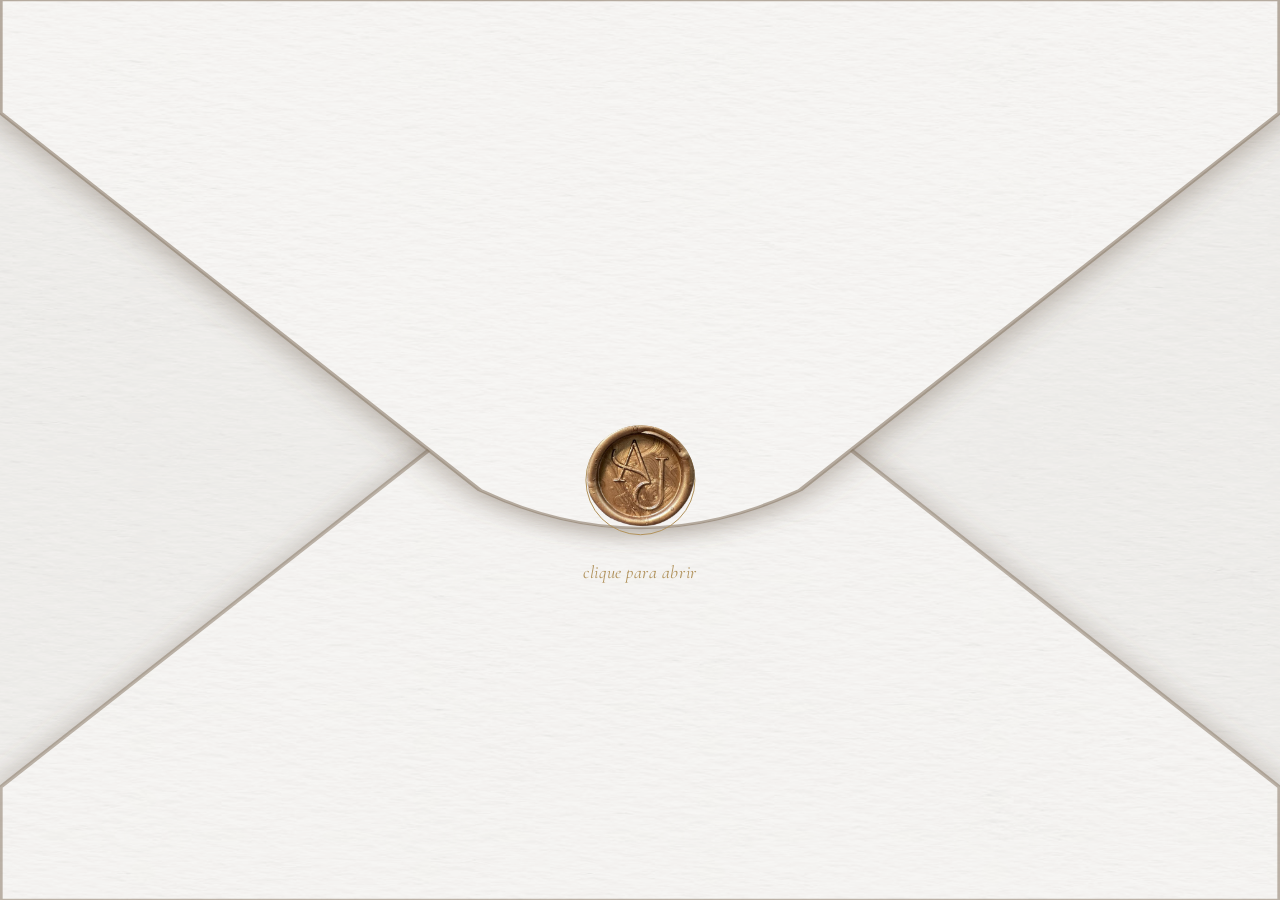
<file: index.html>
<!DOCTYPE html>
<html lang="pt">
<head>
  <meta charset="UTF-8"/>
  <meta name="viewport" content="width=device-width, initial-scale=1.0, maximum-scale=1.0, user-scalable=no"/>
  <title>Casamento Ana & João</title>
  <link href="https://fonts.googleapis.com/css2?family=Cormorant+Infant:ital,wght@0,300;0,400;0,500;0,600;1,300;1,400&display=swap" rel="stylesheet">
  <style>
    * { box-sizing: border-box; margin: 0; padding: 0; }
    body { overflow: hidden; touch-action: manipulation; background: #f5f0ea; }

    .scene {
      width: 100vw; height: 100vh; height: 100dvh;
      overflow: hidden;
    }

    .envelope-wrap {
      position: relative;
      width: 100%; height: 100%;
      cursor: pointer; user-select: none;
    }

    /* Todos os SVGs sobrepostos */
    .env-svg {
      position: absolute; inset: 0; width: 100%; height: 100%;
      pointer-events: none;
    }
    #svg-base { z-index: 2; pointer-events: all; }
    #svg-top  { z-index: 4; }

    /* Aba superior */
    .flap-top-g {
      transform-origin: 180px 0px;
      transform-box: view-box;
      transition: transform 0.75s cubic-bezier(0.4,0,0.2,1);
    }
    .open .flap-top-g { transform: rotateX(180deg); }

    /* ── MÁSCARA DO CARTÃO ──────────────────────────────────────
       Div absoluto que cobre todo o ecrã.
       clip-path em px calculado por JS → shape exacto da abertura.
       z-index 3: entre as abas laterais/inferior (z2) e a aba superior (z4).
       overflow:visible para não cortar o cartão desnecessariamente
       (o clip-path já faz o corte correcto).
    ─────────────────────────────────────────────────────────── */
    #card-mask {
      position: absolute; inset: 0;
      z-index: 3;
      pointer-events: none;
      /* clip-path definido por JS */
    }

    /* O cartão em si — div HTML simples */
    #convite-card {
      position: absolute;
      /* left/width/top/height definidos por JS */
      background: url(assets/fundo.jpeg) center/cover;
      border-radius: 12px 12px 0 0;
      box-shadow: 0 -8px 32px rgba(0,0,0,0.28), 0 -1px 0px rgba(0,0,0,0.15);
      border-top: 1px solid #c8bfb4;
      /* começa translateY(100%) — abaixo da sua posição final */
      transform: translateY(100%);
      transition: transform 0s;
      will-change: transform;
    }
    #convite-card.rise {
      transition: transform 1.2s cubic-bezier(0.22,1,0.36,1);
      transform: translateY(0%);
      box-shadow: 0 -12px 40px rgba(0,0,0,0.35), 0 -2px 8px rgba(0,0,0,0.2);
      z-index: 5;
    }

    /* Conteúdo do cartão */
    .card-inner {
      width: 100%; height: 100%;
      display: flex; flex-direction: column;
      align-items: center; justify-content: center;
      gap: 8px; padding: 24px 16px;
      font-family: 'Cormorant Infant', serif;
      text-align: center;
    }
    .card-nomes {
      font-size: clamp(26px, 7vw, 38px);
      font-family: 'SS Bruney', 'Great Vibes', cursive;
    }
    .card-sep {
      width: 60px; height: 1px;
      background: linear-gradient(to right, transparent, #b0915a, transparent);
    }
    .card-data {
      font-size: clamp(11px, 2.8vw, 14px);
      color: #4A6F56; letter-spacing: 3px; font-weight: 500;
    }
    .card-frase {
      font-size: clamp(10px, 2.5vw, 13px);
      color: #888; line-height: 1.7;
    }

    /* Selo */
    .seal-area {
      position: absolute; left: 50%; top: 56%;
      transform: translate(-50%,-50%);
      display: flex; flex-direction: column; align-items: center; gap: 2vw;
      z-index: 10; transition: opacity 0.4s ease;
      /* pulse-ring é posicionado absolutamente em relação ao seal-img */
    }
    .seal-img-wrap {
      position: relative;
      width: 25vw; height: 25vw; max-width: 110px; max-height: 110px;
    }
    .open .seal-area { opacity: 0; pointer-events: none; }
    .seal-img {
      width: 100%; height: 100%;
      border-radius: 50%; object-fit: cover; display: block;
      position: relative; z-index: 1;
    }
    .click-hint span {
      font-family: 'Cormorant Infant', Georgia, serif;
      font-style: italic; font-size: clamp(14px,3.5vw,18px);
      color: #b0915a; letter-spacing: 0.03em;
    }

    @font-face {
      font-family: 'SS Bruney';
      src: url('fonts/ss-bruney.otf') format('opentype');
      font-weight: normal;
      font-style: normal;
    }

    /* Ornamentos nos cantos do cartão */
    .ornament {
      position: absolute;
      width: 80px; height: 80px;
      background-size: contain;
      background-repeat: no-repeat;
      background-image: url('assets/ornamento.png');
      opacity: 0.85;
      pointer-events: none;
    }
    .ornament.top-left    { top: 0; left: 0; }
    .ornament.top-right   { top: 0; right: 0; transform: scaleX(-1); }
    .ornament.bottom-left { bottom: 0; left: 0; transform: scaleY(-1); }
    .ornament.bottom-right{ bottom: 0; right: 0; transform: scale(-1); }
    body { opacity: 0; }
    body.ready { opacity: 1; transition: opacity 0.2s ease; }

    .pulse-ring {
      position: absolute;
      top: 50%; left: 50%;
      transform: translate(-50%, -50%);
      width: 100%; height: 100%;
      border-radius: 50%; border: 1.5px solid #b0915a;
      pointer-events: none;
      animation: pulseRing 2s ease-out infinite; transition: opacity 0.4s;
    }
    .open .pulse-ring { opacity: 0; }
    .seal-img {
      width: 100%; height: 100%;
      border-radius: 50%; object-fit: cover; display: block;
      position: relative; z-index: 1;
    }
    @keyframes pulseRing {
      0%  { transform: translate(-50%,-50%) scale(1);    opacity: 0.6; }
      70% { transform: translate(-50%,-50%) scale(1.35); opacity: 0; }
      100%{ transform: translate(-50%,-50%) scale(1.35); opacity: 0; }
    }
  </style>

  
  <!-- SS Bruney carregada localmente via style.css -->
</head>
<body>
<div class="scene">
<div class="envelope-wrap" id="env">

  <!-- SVG 1 — corpo + abas laterais + aba inferior   z:2 -->
  <svg id="svg-base" class="env-svg" viewBox="0 0 360 560" xmlns="http://www.w3.org/2000/svg" preserveAspectRatio="none">
    <defs>
      <pattern id="floral" patternUnits="userSpaceOnUse" width="80" height="80">
        <rect width="80" height="80" fill="#f0ece6"/>
        <g fill="none" stroke="#e2ddd6" stroke-width="0.8">
          <ellipse cx="40" cy="40" rx="8" ry="14"/>
          <ellipse cx="40" cy="40" rx="8" ry="14" transform="rotate(90,40,40)"/>
          <ellipse cx="40" cy="40" rx="8" ry="14" transform="rotate(45,40,40)"/>
          <ellipse cx="40" cy="40" rx="8" ry="14" transform="rotate(135,40,40)"/>
          <circle cx="40" cy="40" r="5"/>
          <circle cx="40" cy="40" r="2.5" fill="#ddd8d0" stroke="none"/>
          <path d="M40,26 Q48,16 40,10 Q32,16 40,26Z" fill="#e5e0d8" stroke="none"/>
          <path d="M40,54 Q48,64 40,70 Q32,64 40,54Z" fill="#e5e0d8" stroke="none"/>
          <path d="M26,40 Q16,48 10,40 Q16,32 26,40Z" fill="#e5e0d8" stroke="none"/>
          <path d="M54,40 Q64,48 70,40 Q64,32 54,40Z" fill="#e5e0d8" stroke="none"/>
        </g>
      </pattern>
      <pattern id="bg" patternUnits="userSpaceOnUse" width="360" height="560">
        <image href="assets/fundo.jpeg" x="0" y="0" width="360" height="560" preserveAspectRatio="xMidYMid slice"/>
      </pattern>
      <clipPath id="envClip"><rect x="0" y="0" width="360" height="560" rx="6"/></clipPath>
      <clipPath id="clipLeft"><polygon points="0,70 180,305 180,255 0,490"/></clipPath>
      <clipPath id="clipRight"><polygon points="360,70 180,305 180,255 360,490"/></clipPath>
      <clipPath id="clipBottom"><path d="M0,560 L360,560 L360,490 L225,255 Q180,208 135,255 L0,490 Z"/></clipPath>
      <filter id="shSide" x="-10%" y="-10%" width="120%" height="120%">
        <feDropShadow dx="0" dy="0" stdDeviation="3" flood-color="#6a5a48" flood-opacity="0.2"/>
      </filter>
      <filter id="shBottom" x="-10%" y="-10%" width="120%" height="120%">
        <feDropShadow dx="0" dy="-4" stdDeviation="5" flood-color="#6a5a48" flood-opacity="0.28"/>
      </filter>
    </defs>
    <rect x="0" y="0" width="360" height="560" rx="6" fill="url(#floral)" clip-path="url(#envClip)"/>
    <rect x="0" y="0" width="360" height="560" rx="6" fill="url(#bg)" clip-path="url(#envClip)"/>
    <rect x="0" y="0" width="360" height="560" rx="6" fill="none" stroke="#c8c0b4" stroke-width="1"/>
    <g filter="url(#shSide)">
      <rect x="0" y="0" width="360" height="560" fill="url(#floral)" clip-path="url(#clipLeft)"/>
      <rect x="0" y="0" width="360" height="560" fill="url(#bg)" clip-path="url(#clipLeft)" opacity="0.9"/>
      <rect x="0" y="0" width="360" height="560" fill="#b8b0a8" clip-path="url(#clipLeft)" opacity="0.18"/>
    </g>
    <g filter="url(#shSide)">
      <rect x="0" y="0" width="360" height="560" fill="url(#floral)" clip-path="url(#clipRight)"/>
      <rect x="0" y="0" width="360" height="560" fill="url(#bg)" clip-path="url(#clipRight)" opacity="0.9"/>
      <rect x="0" y="0" width="360" height="560" fill="#b8b0a8" clip-path="url(#clipRight)" opacity="0.18"/>
    </g>
    <g filter="url(#shBottom)">
      <rect x="0" y="0" width="360" height="560" fill="url(#floral)" clip-path="url(#clipBottom)"/>
      <rect x="0" y="0" width="360" height="560" fill="url(#bg)" clip-path="url(#clipBottom)" opacity="0.95"/>
      <path d="M0,560 L360,560 L360,490 L225,255 Q180,208 135,255 L0,490 Z" fill="#ccc4b8" opacity="0.14"/>
      <path d="M0,560 L360,560 L360,490 L225,255 Q180,208 135,255 L0,490 Z" fill="none" stroke="#8a7a68" stroke-width="1.5" opacity="0.55"/>
    </g>
  </svg>

  <!-- MÁSCARA + CARTÃO   z:3 -->
  <div id="card-mask">
    <div id="convite-card">

          <!-- Ornamentos -->
  <div class="ornament top-left"></div>
  <div class="ornament top-right"></div>
  <div class="ornament bottom-left"></div>
  <div class="ornament bottom-right"></div>
      <div class="card-inner">
        <div class="card-nomes">Ana &amp; João</div>
        <div class="card-frase">
          Temos o prazer de vos convidar a partilhar connosco<br>
          a celebração do nosso matrimónio.
        </div>
      </div>
    </div>
  </div>

  <!-- SVG 2 — aba superior   z:4 -->
  <svg id="svg-top" class="env-svg" viewBox="0 0 360 560" xmlns="http://www.w3.org/2000/svg" preserveAspectRatio="none">
    <defs>
      <pattern id="floral3" patternUnits="userSpaceOnUse" width="80" height="80">
        <rect width="80" height="80" fill="#f0ece6"/>
        <g fill="none" stroke="#e2ddd6" stroke-width="0.8">
          <ellipse cx="40" cy="40" rx="8" ry="14"/>
          <ellipse cx="40" cy="40" rx="8" ry="14" transform="rotate(90,40,40)"/>
          <ellipse cx="40" cy="40" rx="8" ry="14" transform="rotate(45,40,40)"/>
          <ellipse cx="40" cy="40" rx="8" ry="14" transform="rotate(135,40,40)"/>
          <circle cx="40" cy="40" r="5"/>
          <circle cx="40" cy="40" r="2.5" fill="#ddd8d0" stroke="none"/>
        </g>
      </pattern>
      <pattern id="bg3" patternUnits="userSpaceOnUse" width="360" height="560">
        <image href="assets/fundo.jpeg" x="0" y="0" width="360" height="560" preserveAspectRatio="xMidYMid slice"/>
      </pattern>
      <clipPath id="clipTopFlap">
        <path d="M0,0 L360,0 L360,70 L225,305 Q180,352 135,305 L0,70 Z"/>
      </clipPath>
      <filter id="shTop" x="-10%" y="-10%" width="120%" height="120%">
        <feDropShadow dx="0" dy="5" stdDeviation="6" flood-color="#6a5a48" flood-opacity="0.45"/>
      </filter>
    </defs>
    <g class="flap-top-g" id="flapTopG" filter="url(#shTop)">
      <rect x="0" y="0" width="360" height="560" fill="url(#floral3)" clip-path="url(#clipTopFlap)"/>
      <rect x="0" y="0" width="360" height="560" fill="url(#bg3)" clip-path="url(#clipTopFlap)" opacity="0.95"/>
      <path d="M0,0 L360,0 L360,70 L225,305 Q180,352 135,305 L0,70 Z" fill="#ccc4b8" opacity="0.13"/>
      <path d="M0,0 L360,0 L360,70 L225,305 Q180,352 135,305 L0,70 Z" fill="none" stroke="#8a7a68" stroke-width="1.5" opacity="0.6"/>
    </g>
  </svg>

  <!-- Selo -->
  <div class="seal-area" id="sealArea">
    <div class="seal-img-wrap">
      <div class="pulse-ring"></div>
      <img src="assets/medalha.png" class="seal-img" alt="Selo">
    </div>
    <div class="click-hint"><span>clique para abrir</span></div>
  </div>

</div>
</div>

<script>
(function () {
  var env     = document.getElementById('env');
  var mask    = document.getElementById('card-mask');
  var card    = document.getElementById('convite-card');
  var clicked = false;

  function vb(x, y) {
    var W = env.offsetWidth, H = env.offsetHeight;
    return { x: x / 360 * W, y: y / 560 * H };
  }

  function layout() {
    var W = env.offsetWidth, H = env.offsetHeight;
    if (!W || !H) return; // dimensões ainda não prontas

    var tl = vb(0,   70);
    var tr = vb(360, 70);
    var br = vb(225, 255);
    var bc = vb(180, 208);
    var bl = vb(135, 255);

    mask.style.clipPath =
      'polygon(' +
        tl.x + 'px ' + tl.y + 'px, ' +
        tr.x + 'px ' + tr.y + 'px, ' +
        br.x + 'px ' + br.y + 'px, ' +
        bc.x + 'px ' + bc.y + 'px, ' +
        bl.x + 'px ' + bl.y + 'px' +
      ')';

    var margin = W * 0.08;
    card.style.left   = margin + 'px';
    card.style.width  = (W - margin * 2) + 'px';
    card.style.top    = tl.y + 'px';
    card.style.height = (bl.y - tl.y) + 'px';

    // Torna tudo visível só depois do layout estar correcto
    document.body.classList.add('ready');
  }

  // Aguarda fontes + duplo rAF para dvh estabilizado
  var doLayout = function () {
    requestAnimationFrame(function () {
      requestAnimationFrame(function () {
        layout();
      });
    });
  };

  if (document.fonts && document.fonts.ready) {
    document.fonts.ready.then(doLayout);
  } else {
    doLayout();
  }

  // ResizeObserver é muito mais fiável em mobile do que o evento resize
  // (apanha mudanças de dvh, rotação, barra de endereços a aparecer/desaparecer)
  if (window.ResizeObserver) {
    new ResizeObserver(function () {
      requestAnimationFrame(layout);
    }).observe(env);
  } else {
    window.addEventListener('resize', layout);
  }

  env.addEventListener('click', function () {
    if (clicked) return;
    clicked = true;

    env.classList.add('open');

    setTimeout(function () {
      mask.style.zIndex = '5';
      card.classList.add('rise');
    }, 480);

    setTimeout(function () {
      window.location.href = 'convite.html';
    }, 2100);
  });

  // Reset do estado quando se volta à página (ex: botão back do browser)
  window.addEventListener('pageshow', function (e) {
    if (e.persisted) {
      clicked = false;
      env.classList.remove('open');
      card.classList.remove('rise');
      card.style.transform = '';
      mask.style.zIndex = '3';
    }
  });
}());
</script>
</body>
</html>
</file>
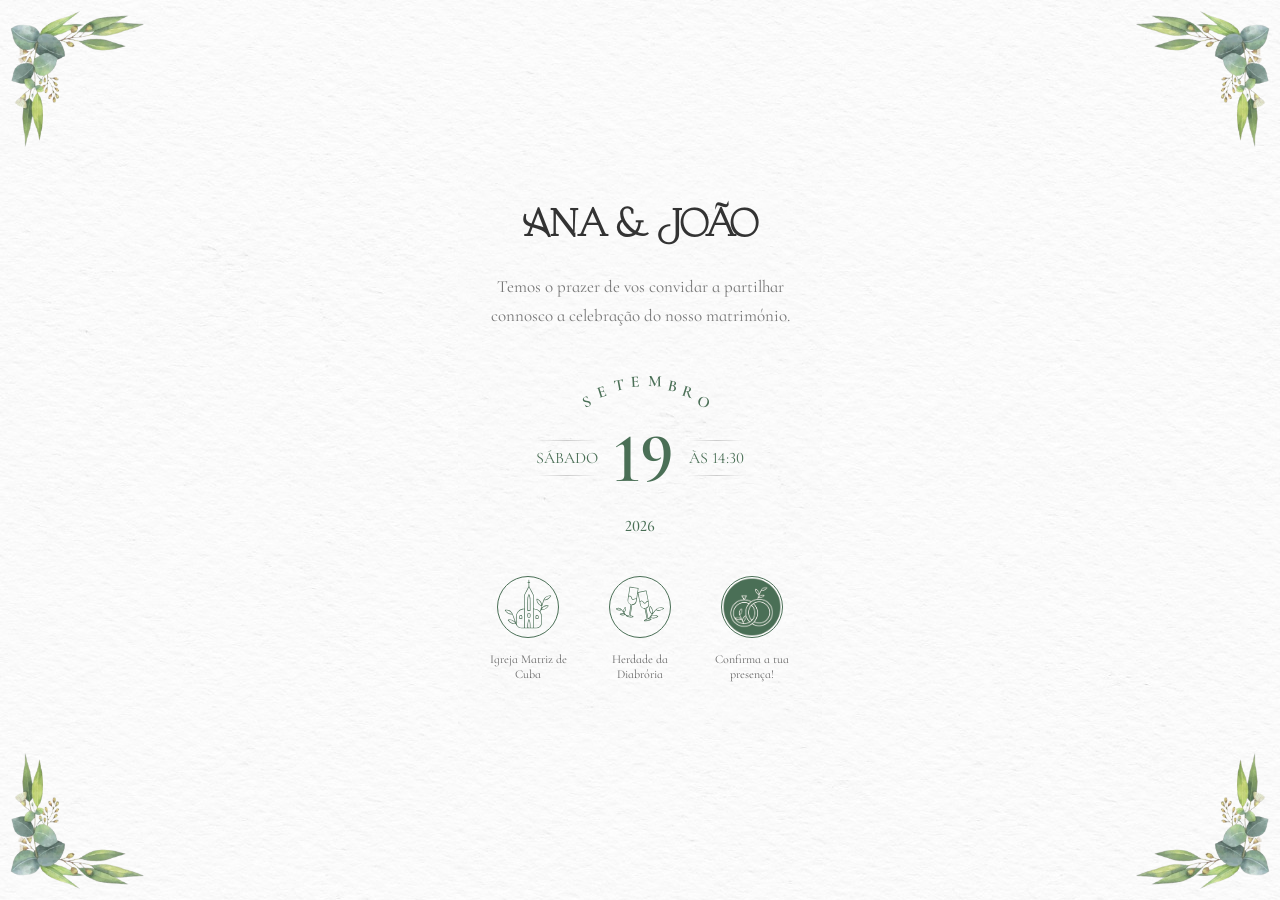
<file: convite.html>
<!DOCTYPE html>
<html lang="pt">
<head>
  <meta charset="UTF-8">
  <title>Casamento Ana & João</title>
  <meta name="viewport" content="width=device-width, initial-scale=1.0">
  <link href="https://fonts.googleapis.com/css2?family=Cormorant+Infant:wght@300;400;500;600;700&display=swap" rel="stylesheet">
  <link href="https://fonts.googleapis.com/css2?family=Playfair+Display&family=Great+Vibes&display=swap" rel="stylesheet">
  <link rel="stylesheet" href="css/style.css">
  <style>
    .mes {
      height: 40px;
      margin: 0 auto 5px auto;
    }
    .mes {
      height: 40px;
      margin: 0 auto 5px auto;
    }
    .mes span {
      transform-origin: center 65px;
    }
    .mes span:nth-child(1) { transform: rotate(-24.5deg) translateX(-38px); }
    .mes span:nth-child(2) { transform: rotate(-17.5deg) translateX(-27px); }
    .mes span:nth-child(3) { transform: rotate(-10.5deg) translateX(-16px); }
    .mes span:nth-child(4) { transform: rotate(-3.5deg) translateX(-6px); }
    .mes span:nth-child(5) { transform: rotate(2deg) translateX(6px); }
    .mes span:nth-child(6) { transform: rotate(12deg) translateX(17px); }
    .mes span:nth-child(7) { transform: rotate(17.5deg) translateX(27px); }
    .mes span:nth-child(8) { transform: rotate(24.5deg) translateX(38px); }
  </style>
</head>
<body>
  <div class="ornament top-left"></div>
  <div class="ornament top-right"></div>
  <div class="ornament bottom-left"></div>
  <div class="ornament bottom-right"></div>
  <div class="container">
    <h2 class="nomes">Ana & João</h2>
    <p class="frase">
      Temos o prazer de vos convidar a partilhar<br>
      connosco a celebração do nosso matrimónio.
    </p>
    <div class="data">
      <div class="mes">
        <span>S</span><span>E</span><span>T</span><span>E</span><span>M</span><span>B</span><span>R</span><span>O</span>
      </div>
      <div class="linha">
        <span class="dia-semana">SÁBADO</span>
        <h1>19</h1>
        <span class="hora">ÀS 14:30</span>
      </div>
      <p class="ano">2026</p>
    </div>
    <div class="icons">
      <div class="icon-item">
        <div class="circle">
          <a href="https://www.google.com/maps/place/Igreja+Matriz+de+S%C3%A3o+Vicente/@38.1674891,-7.8931724,17z/data=!3m1!4b1!4m6!3m5!1s0xd1a0edcd490adb5:0x2ef035449714cdfe!8m2!3d38.1674891!4d-7.8905975!16s%2Fg%2F11g8xkr_s8?entry=ttu&g_ep=EgoyMDI2MDMwNC4xIKXMDSoASAFQAw%3D%3D" target="_blank">
            <img src="assets/igreja.svg" alt="Local">
          </a>
        </div>
        <p class="icon-text">Igreja Matriz de Cuba</p>
      </div>
      <div class="icon-item">
        <div class="circle">
          <a href="https://www.google.com/maps/place/Herdade+da+Diabr%C3%B3ria+-+Agroturismo/@38.0478917,-7.9405616,17z/data=!3m1!4b1!4m9!3m8!1s0xd1a12c5d1a5b58b:0x852acee4767ea145!5m2!4m1!1i2!8m2!3d38.0478917!4d-7.9379867!16s%2Fg%2F1tc_gjbj?entry=ttu&g_ep=EgoyMDI2MDMwNC4xIKXMDSoASAFQAw%3D%3D" target="_blank">
            <img src="assets/copos.svg" alt="Presentes">
          </a>
        </div>
        <p class="icon-text">Herdade da Diabrória</p>
      </div>
      <div class="icon-item destaque">
        <div class="circle">
          <a href="https://forms.office.com/r/0EmKimUbge?origin=lprLink" target="_blank">
            <img src="assets/aliancas - verde.png" alt="Confirmar">
          </a>
        </div>
        <p class="icon-text">Confirma a tua presença!</p>
      </div>
    </div>
  </div>
</body>
</html>
</file>
<file: css/style.css>
html, body {
  font-family: 'Cormorant Infant', serif;
  margin: 0;
  color: #333;
  text-align: center;
  overflow-x:hidden;
}

@font-face {
  font-family: 'SS Bruney';
  src: url('../fonts/ss-bruney.otf') format('opentype');
  font-weight: normal;
  font-style: normal;
}

body {
  margin: 0;
  padding: 0;
  background: url(../assets/fundo.jpeg);
  font-family: 'Cormorant Infant', serif;
  display: flex;
  justify-content: center;
  align-items: center; /* era flex-start — agora centra verticalmente */

  min-height:100dvh;
  overflow-x:hidden;
}

/* CONTAINER CENTRAL */
.container {
  margin: auto; /* era margin-top: 40px — agora centra horizontal e verticalmente */
   max-width:92vw;
  background: url(../assets/fundo.jpeg);
  padding: 30px 30px 50px;
  text-align: center;
  position: relative;
}

/* TEXTOS */
.iniciais {
  color: #bcbcbc;
  max-width: 120px;
  max-height: 120px;
  letter-spacing: 6px;
}

.frase {
  font-size: 17px;
  color: #777;
  margin: 5px 0 5px 0;
}

.pais {
  font-size: 12px;
  color: #999;
}

.nomes {
  font-family: 'SS Bruney', 'Great Vibes', cursive;
  font-size: 36px;
  margin: 0px;
}

.convite {
  font-size: 13px;
  margin-bottom: 25px;
}


.convite-inner{
  padding:40px 28px;
  text-align:center;
}

.nomes{
  font-size:42px;
  margin-bottom:20px;
}

.frase{
  line-height:1.7;
  margin-bottom:40px;
}


/* DATA */
.data {
  position: relative;
  font-size:22px;
  margin: 40px 0 30px 0;
  text-align: center;
  color: #4A6F56;
}

.mes {
  font-family: 'Cormorant Infant', serif;
  font-size: 16px;
  font-weight: 600;
  color: #4A6F56;
  position: relative;
  height: 24px;
  margin: 0 auto 5px auto;
  text-align: center;
}

.mes span {
  display: inline-block;
  position: absolute;
  top: 0;
  left: 50%;
  transform-origin: 0 50px;
}

.mes span:nth-child(1) { transform: rotate(-20deg) translateX(-45px); }
.mes span:nth-child(2) { transform: rotate(-15deg) translateX(-33px); }
.mes span:nth-child(3) { transform: rotate(-10deg) translateX(-22px); }
.mes span:nth-child(4) { transform: rotate(-5deg) translateX(-11px); }
.mes span:nth-child(5) { transform: rotate(0deg) translateX(0px); }
.mes span:nth-child(6) { transform: rotate(5deg) translateX(11px); }
.mes span:nth-child(7) { transform: rotate(10deg) translateX(22px); }
.mes span:nth-child(8) { transform: rotate(15deg) translateX(33px); }

.data .linha {
  display: flex;
  justify-content: center;
  align-items: center;
  gap: 15px;
  position: relative;
  color: #4A6F56;
}

.dia-semana,
.hora {
  font-size: 16px;
  color: #4A6F56;
  position: relative;
}

.dia-semana::before,
.dia-semana::after,
.hora::before,
.hora::after {
  content: '';
  position: absolute;
  left: 0;
  right: 0;
  color: #4A6F56;
  height: 1px;
  background: linear-gradient(to right, transparent, #ccc, transparent);
}

.dia-semana::before,
.hora::before {
  top: -8px;
}

.dia-semana::after,
.hora::after {
  bottom: -8px;
}

.data h1 {
  font-size: 70px;
  margin: 0;
  font-weight: 600;
}

.ano {
  margin-top: 15px;
  font-size: 16px;
  color: #4A6F56;
  font-weight: 500;
}

/* ORNAMENTOS */
.ornament {
  position: fixed;
  width: 160px;
  height: 160px;
  background-size: contain;
  background-repeat: no-repeat;
  opacity: 0.85;
  pointer-events: none;
  z-index: 10;
}

.top-left {
  top: 0;
  left: 0;
  background-image: url('../assets/ornamento.png');
}

.top-right {
  top: 0;
  right: 0;
  background-image: url('../assets/ornamento.png');
  transform: scaleX(-1);
}

.bottom-left {
  bottom: 0;
  left: 0;
  background-image: url('../assets/ornamento.png');
  transform: scaleY(-1);
}

.bottom-right {
  bottom: 0;
  right: 0;
  background-image: url('../assets/ornamento.png');
  transform: scale(-1);
}

.icons {
  display: flex;
  justify-content: center;
  gap: 32px;
  margin-top: 40px;
  flex-wrap: wrap;
}

.icon-item {
  display: flex;
  flex-direction: column;
  align-items: center;
  gap: 8px;
  width: auto;
  height: auto;
}

.circle {
  width: 60px;
  height: 60px;
  border-radius: 50%;
  background-color: transparent;
  border: 1px solid #4A6F56;
  display: flex;
  align-items: center;
  justify-content: center;
  margin: 0 auto 8px;
  transition: background-color 0.2s;
}

.circle:hover {
  background-color: #ffff;
}

.circle img {
  width: 32px;
  height: 32px;
  object-fit: contain;
}

.icon-item {
  display: flex;
  flex-direction: column;
  align-items: center;
  gap: 6px;
}

.icon-text {
  font-family: 'Cormorant Infant', Georgia, serif;
  font-size: 12px;
  color: #8a7560;
  text-align: center;
  max-width: 80px;
}

.icons {
  display: flex;
  justify-content: center;
  gap: 32px;
  margin-top: 40px;
}

.icons img {
  width: 60px;
  height: 60px;
  object-fit: contain;
}

.icon-text {
  margin: 0;
  font-size: 12px;
  color: #666;
  line-height: 1.3;
  word-wrap: break-word;
  white-space: normal;
  max-width: 80px;
  text-align: center;
}

.destaque .circle{
  background: #fff;
}

.destaque .circle img {
  width: 60px;
  height: 60px;
  object-fit: contain;
  display: block;
  margin: auto;
}

.label {
  width: 100px;
  height: 50px;
  background-color: white;
  border-radius: 50px 50px 0 0;
  display: flex;
  align-items: center;
  justify-content: center;
  font-size: 12px;
  color: #666;
  margin-bottom: 10px;
  box-shadow: 0 2px 8px rgba(0, 0, 0, 0.1);
}

.label.below {
  border-radius: 0 0 50px 50px;
  margin-top: 10px;
  margin-bottom: 0;
}


.scene{
  display:flex;
  align-items:center;
  justify-content:center;
  width:100%;
min-height:100dvh;
  overflow:hidden;
  background:#f5f0ea;
}

.envelope-wrap{
  position:relative;
 width:100%;
height:100dvh;
  cursor:pointer;
}

.envelope-wrap svg{
  position:absolute;
  inset:0;
  width:100%;
  height:100%;
  z-index:5;
}

.flap-top-g{
  transform-origin:180px 0px;
  transform-box:view-box;
  transition:transform 0.8s cubic-bezier(.4,0,.2,1);
}

.open .flap-top-g{
  transform:rotateX(180deg);
}

.seal-area{
  position:absolute;
  left:50%;
  top:56%;
  transform:translate(-50%, -50%);
  z-index:20;
  transition:opacity .3s;
}

.open .seal-area{
  opacity:0;
  pointer-events:none;
}

.seal-img{
  width:90px;
  height:90px;
  border-radius:50%;
  object-fit:cover;
}

.click-hint{
  margin-top:12px;
}

.click-hint span{
  font-size:18px;
  color:#b0915a;
  font-style:italic;
}

.convite-card{
  position:absolute;
  left:50%;
  top:50%;
  width:320px;
  height:480px;
  transform: translate(-50%, 120%);
  background:url(../assets/fundo.jpeg);
  border-radius:12px;
  z-index:100;
  overflow:auto;
  transition: transform 1.3s cubic-bezier(.22,1,.36,1);
  box-shadow: 0 12px 30px rgba(0,0,0,.16);
}

.convite-card.show{
  transform: translate(-50%, -50%);
}

.convite-card.show{
  transform: translateX(-50%) translateY(-55%);
}

.envelope-hidden svg,
.envelope-hidden .seal-area{
  opacity:0;
  transition:opacity .8s ease;
  pointer-events:none;
}

.envelope-hidden .convite-card{
  z-index:50;
}

@media (max-width: 480px) {
  .icon-text {
    max-width: 55px;
  }
}

@media (max-width: 360px) {
  .icon-text {
    max-width: 45px;
  }
}
</file>
